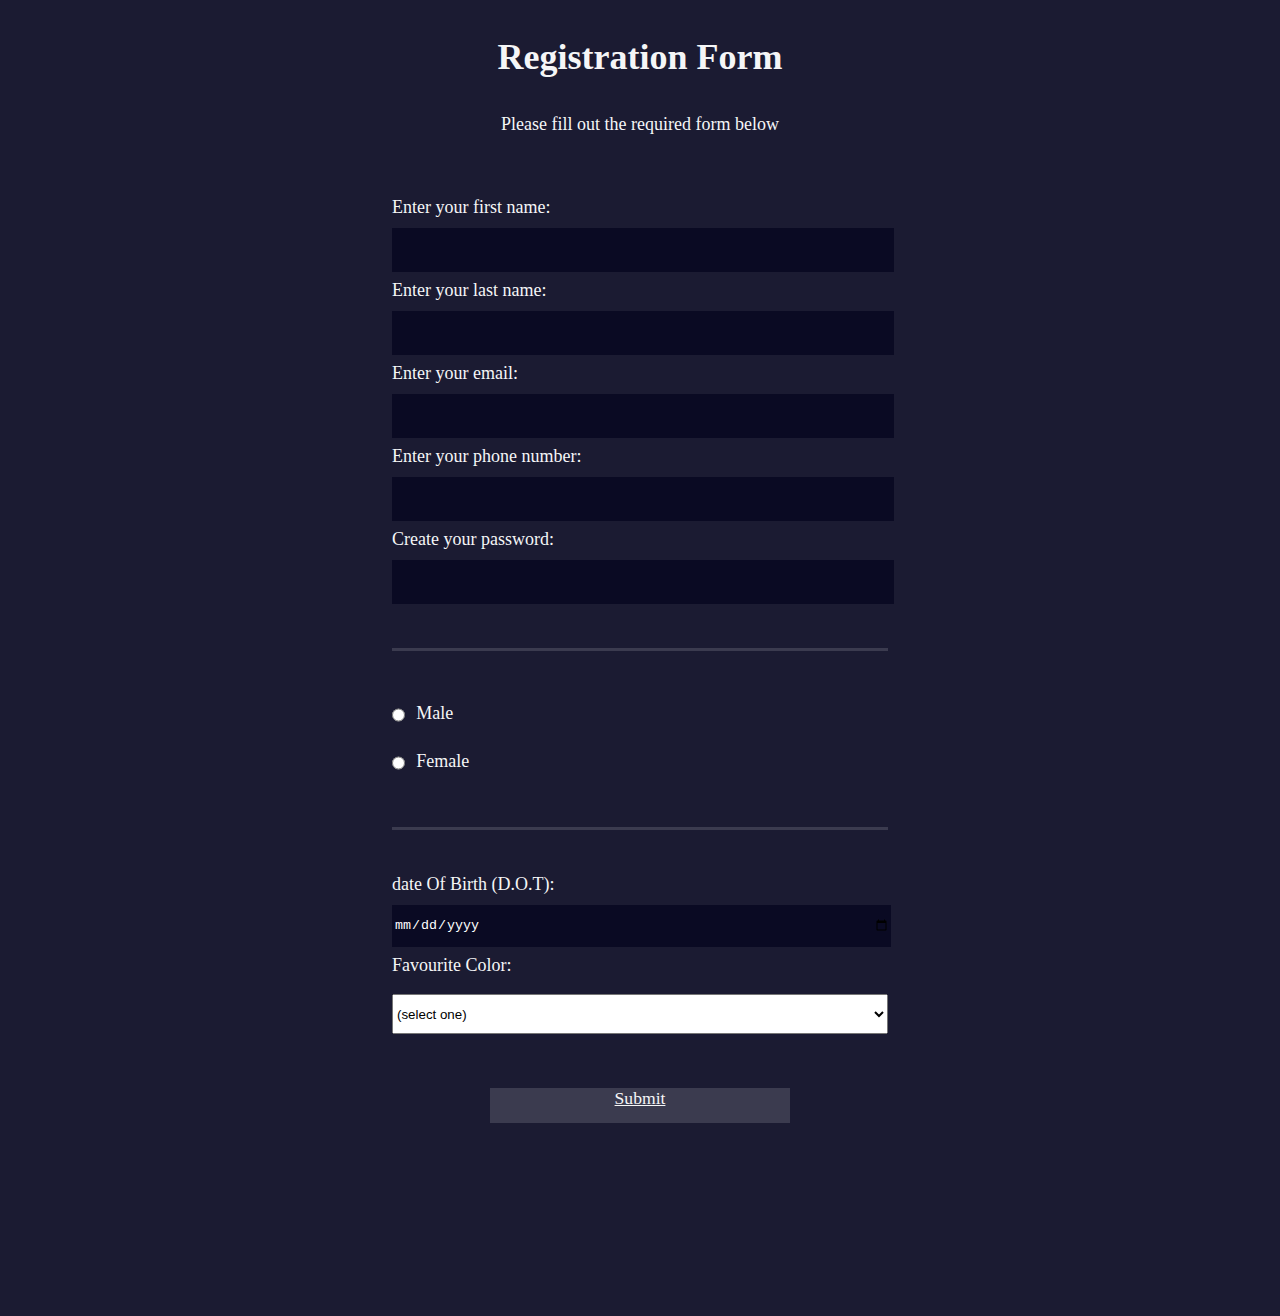
<file: registration form/index.html>
<!DOCTYPE html>
<html lang="en">
<head>
    <meta charset="UTF-8">
    <meta http-equiv="X-UA-Compatible" content="IE=edge">
    <meta name="viewport" content="width=device-width, initial-scale=1.0">
    <title>Registration Form</title>
    <link rel="stylesheet" href="style.css">
</head>
<body>
    <h1>Registration Form</h1>
    <p>Please fill out the required form below</p>

    <form action="">
        <fieldset>
            <label>Enter your first name: <input type="text" name="firstname" id="firstname" required></label>

            <label>Enter your last name: <input type="text" name="lastname" id="lastname"required></label>

            <label>Enter your email: <input type="email" name="email" id="email"required></label>

            <label>Enter your phone number: <input type="tel" name="phone" id="phone"required></label>

            <label>Create your password: <input type="password" name="password" id="psw" pattern="[a-z0-5]{8,}" required></label>
        </fieldset>

        <fieldset>
            <label><input class="inline" type="radio" name="gender" id="male" > Male</label>

            <label><input class="inline" type="radio" name="gender" id="female" > Female</label>

        </fieldset>

        <fieldset>

            <label> date Of Birth (D.O.T): <input type="date" name="age" id="age"></label>

            <label>Favourite Color:</label>
            <select name="" id="">
                <option value="">(select one)</option>
                <option value="1">Red</option>
                <option value="2">Green </option>
                <option value="3">Yellow </option>
                <option value="4">Blue </option>
                <option value="5">White </option>
                <option value="6">Violet </option>
                <option value="7">Purple </option>
                <option value="8">Black </option>
            </select>
            

        </fieldset>
        <a class="submit" href="/login.html">Submit</a>
    </form>

</body>
</html>
</file>
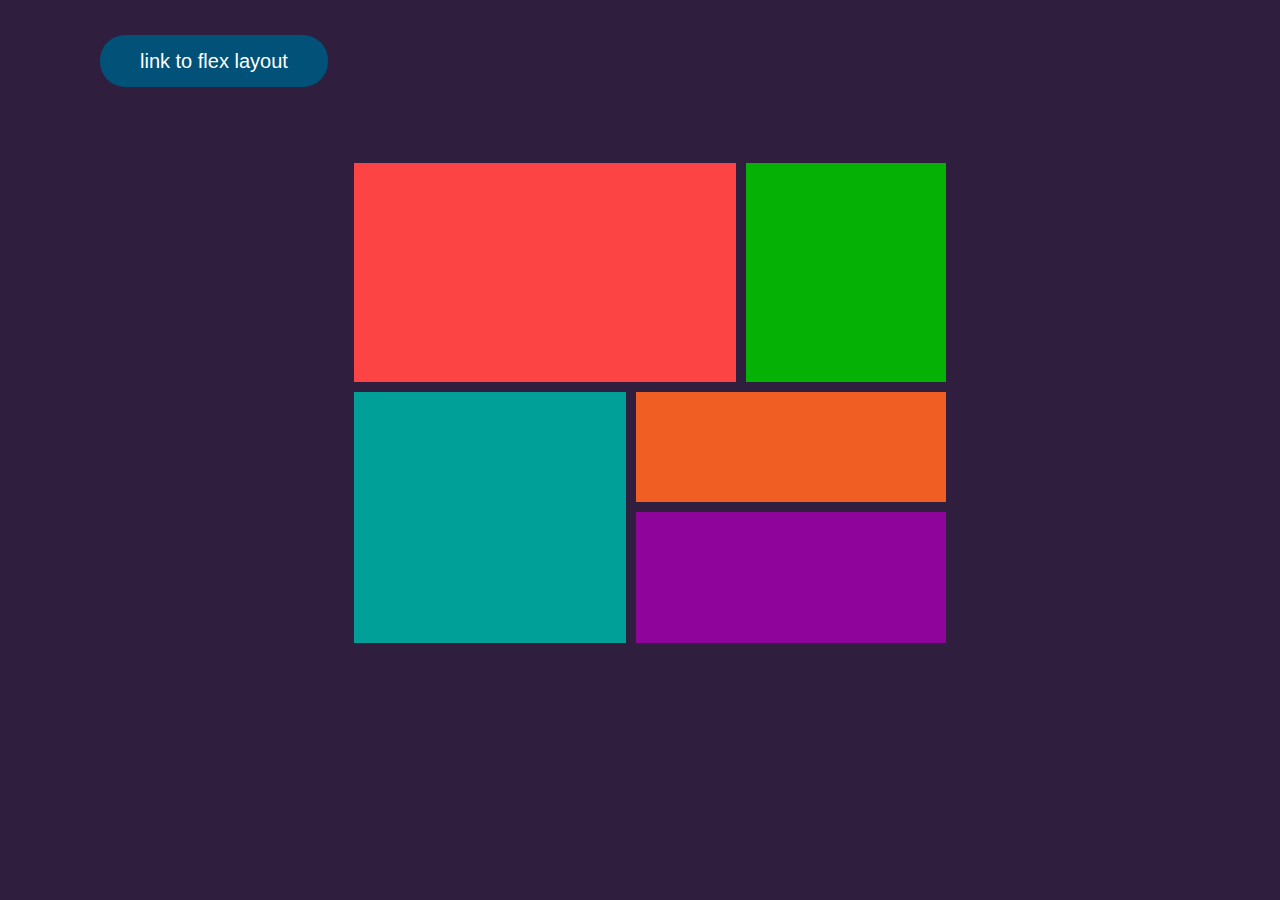
<file: layouts/grid.html>
<!DOCTYPE html>
<html lang="en">

<head>
  <meta charset="UTF-8">
  <meta http-equiv="X-UA-Compatible" content="IE=edge">
  <meta name="viewport" content="width=device-width, initial-scale=1.0">
  <link rel="stylesheet" href="style.css">
  <title>grid layout</title>
</head>

    
<body style="background-color: #2f1e3d; ">
  <div class="link">
    <a href="index.html">
      link to flex layout
    </a>
  </div>

  <div class="gridContainer">
    <div class="gridItem1"></div>
    <div class="gridItem2"></div>
    <div class="gridItem3"></div>
    <div class="gridItem4"></div>
    <div class="gridItem5"></div>
  </div>
</body>

</html>
</file>
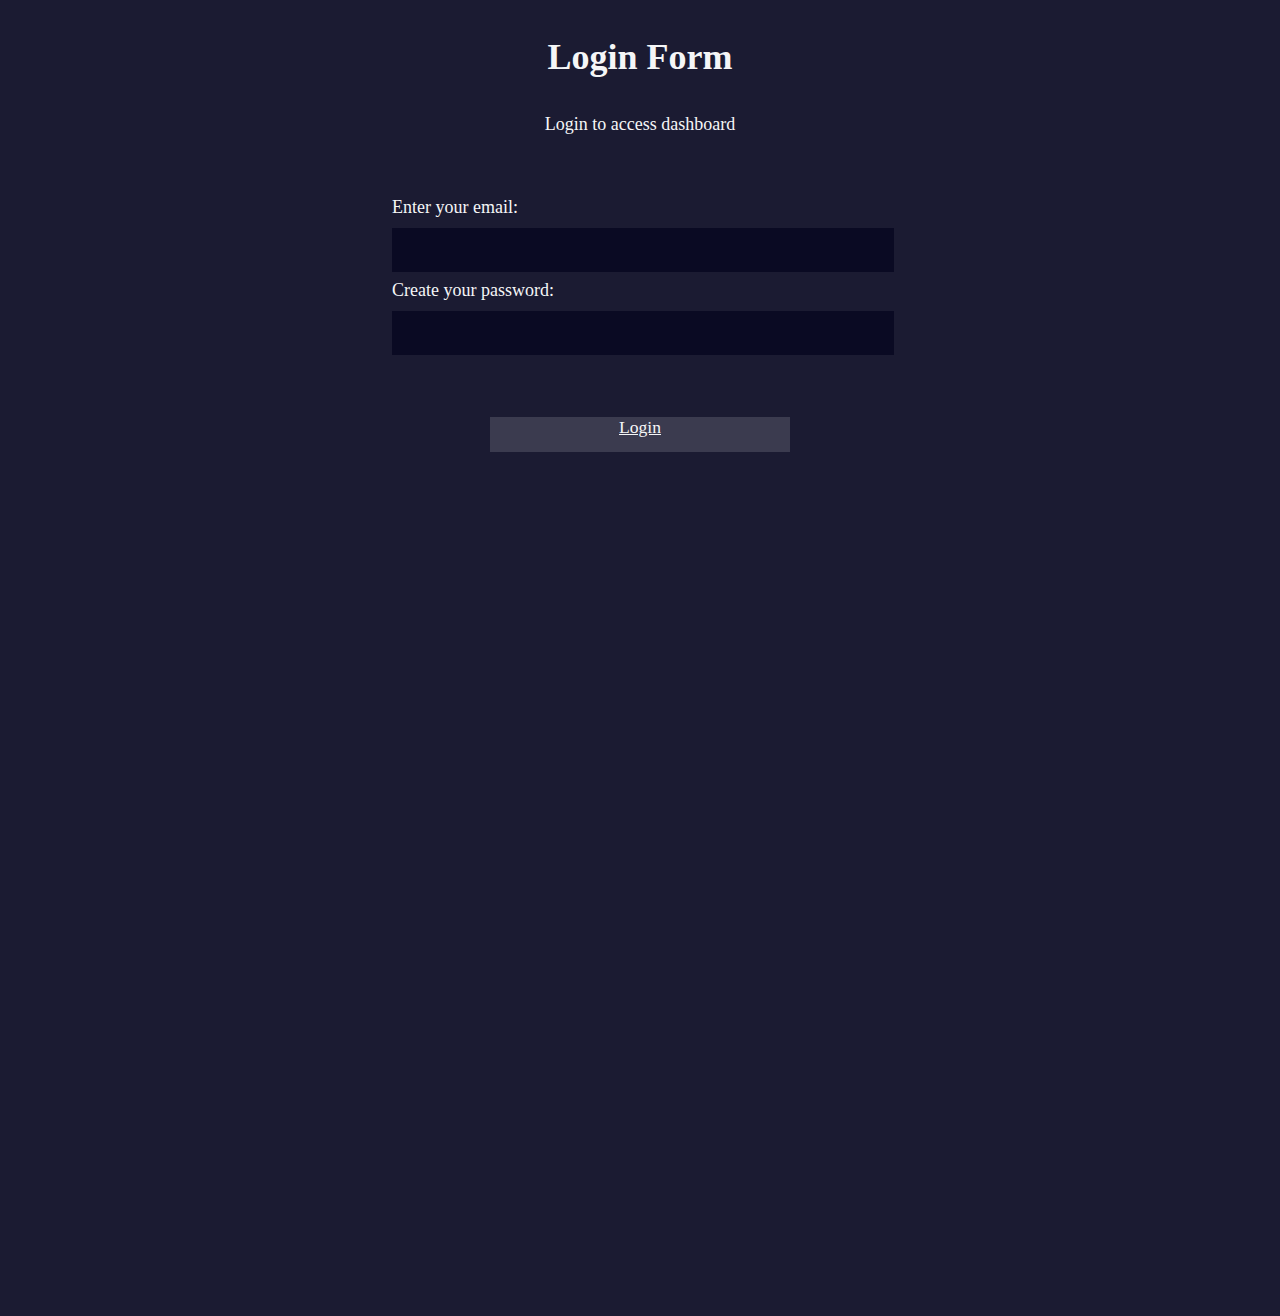
<file: registration form/login.html>
<!DOCTYPE html>
<html lang="en">
<head>
    <meta charset="UTF-8">
    <meta http-equiv="X-UA-Compatible" content="IE=edge">
    <meta name="viewport" content="width=device-width, initial-scale=1.0">
    <title>Login Form</title>
    <link rel="stylesheet" href="style.css">
</head>
<body>
    <h1>Login Form</h1>
    <p>Login to access dashboard</p>

    <form action="">
        <fieldset>

            <label>Enter your email: <input type="email" name="email" id="email"required></label>

            <label>Create your password: <input type="password" name="password" id="psw" pattern="[a-z0-5]{8,}" required></label>
        </fieldset>



        <a class="submit" href="/success.html">Login</a>
    </form>

</body>
</html>
</file>
<file: registration form/style.css>
body{
    background-color: #1b1b32;
    color: #f5f6f7;
    width: 100%;
    height: 100vw;
    margin: 0;
    font-family: Tahoma;
    font-size: 18px;
}

form{
    width: 60vw;
    max-width: 500px;
    min-width: 300px;
    margin: 0 auto;
    padding-bottom: 2em;
}

h1,p{
    margin: 1em auto;
    text-align: center;
}

fieldset{
    border: none;
    padding: 2em 0;

}
fieldset:not(:last-of-type) {
    border-bottom: 3px solid #3b3b4f;
  }

 label {
   display: block;
   margin: 0.5rem 0;
} 

input,
textarea,
select {
  margin: 10px 0 0 0;
	width: 100%;
  min-height: 3em;
}

input, textarea {
    background-color: #0a0a23;
    border: 1px solid #0a0a23;
    color: #ffffff;
  }

a{
    color: #f5f6f7;
}

.inline {
    width: unset;
    margin: 0 0.5em 0 0;
    vertical-align: middle;
}

.submit{
    display: block;
    width:60%;
    height:2em ;
    margin: 1em auto;
    font-size: 1.1rem;
    background-color: #3b3b4f;
    border-color: white;
    min-width: 300px;
    text-align: center;
  
}

.container{
    width: 500px;
    margin: auto;
    display: flex;
    flex-direction: column;
    justify-content: center;
    align-items: center;
    border: 2px solid #3b3b4f;
    border-radius: 7px;
    box-shadow: 1px 2px 7px rgba(225, 225, 225, 0.15);


}

.container h2{
    text-align: center;
    font-size: 50px;
}
.container p{
    font-size: 20px;
}
.container img{
    width: 200px;
    padding: auto;
    color: white;
    margin: 40px;
}

.container a{
    background-color: rgb(23, 204, 23);
    color: white;
    padding: 20px 60px;
    border-radius: 30px;
    font-size: 18px;
    text-decoration: none;
    margin-bottom: 20px;
    transition: .4s;
}

.container a:hover{
    border: 3px solid rgb(23, 204, 23);
    background-color: transparent;
    transition: .4s;
}
</file>
<file: layouts/style.css>
*{
  margin: 0;
  padding: 0;
  box-sizing: border-box;
}



/* FLEX LAYOUT STYLING */
body{
  font-size: 15px;
  background-color:  hsl(0, 0%, 95%);
}
.container{
  display: flex;
  margin: auto;
  margin-top: 100px;
  width: 850px;
  max-height: 900px;
  border-radius: 9px;
} 

.card1{
  background-color:hsl(31, 77%, 52%) ;
  border-top-left-radius: 6px;
  border-bottom-left-radius: 6px;
  padding: 40px;
}

.card2{
  background-color:hsl(184, 100%, 22%) ;
  padding: 40px;

  }

.card3{
  background-color:hsl(179, 100%, 13%) ;
  border-top-right-radius: 6px;
  border-bottom-right-radius: 6px;
  padding: 40px;
  
  
}

.title{
  font-family: 'Big Shoulders Display';
  font-weight: 700;
  font-size: 30px;
  color:  hsl(0, 0%, 95%);
  text-transform: uppercase;
  margin-top: 25px;
  margin-bottom: 25px;
}
.about{
  font-family: 'Lexend Deca';
  font-weight: 400;
  color:hsla(0, 0%, 100%, 0.75) ;
  margin-bottom: 90px;
}

a{
  font-family: 'Lexend Deca'; 
}

.btn1{
  text-decoration: none;
  background-color: hsl(0, 0%, 95%);
  color:hsl(31, 77%, 52%) ;
  padding: 9px 20px;
  border-radius: 20px;
  

}
.btn1:hover{
  border:2px solid hsl(0, 0%, 95%);
  background-color: transparent;
  color: hsl(0, 0%, 95%);
  
}

.btn2{
  text-decoration: none;
  background-color: hsl(0, 0%, 95%);
  color:hsl(184, 100%, 22%) ;
  padding: 9px 20px;
  border-radius: 20px;
}

.btn2:hover{
  border:2px solid hsl(0, 0%, 95%);
  background-color: transparent;
  color: hsl(0, 0%, 95%);
  
}
.btn3{
  text-decoration: none;
  background-color: hsl(0, 0%, 95%);
  color:hsl(179, 100%, 13%) ;
  padding: 9px 20px;
  border-radius: 20px;

}

.btn3:hover{
  border:2px solid hsl(0, 0%, 95%);
  background-color: transparent;
  color: hsl(0, 0%, 95%);
  
}


.link{
  margin-left: 100px;
  margin-top: 50px;
}

.link a{
  background-color: #015179;
  color: #fff;
  text-decoration: none;
  padding: 15px 40px;
  font-family: helvetica, 'serif';
  font-size:20px ;
  border-radius: 25px; 
}

.link a:hover{
  background-color: #e5f6ff;
  color: #015179;
  border: 2px solid #015179;
  
}

@media only screen and (max-width: 600px){
	.container {
		flex-direction: column;
		margin: 20px auto;
		width: 375px;
		max-width: 90%;
	}
	
	.card1{
		border-radius:  10px 10px 0 0;
	}
	.card3{
		border-radius: 0 0 10px 10px;
	}
}
/* FLEX LAYOUT STYLING END */


/* GRID LAYOUT STYLING */

.gridContainer{
    display: grid;
    grid-template-areas:
        'a a b'
        'c d d'
        'c e e';
    grid-gap: 10px;
    padding: 40px 5% 0;
    width: 80%;
    max-width: 700px;
    height: 500px;
    grid-template-columns: 47.5% 17.5% 35%;
    grid-template-rows: 47.5% 24% 28.5%;
    margin: auto;
    margin-top: 50px;

}

.gridItem1{
  background-color: rgb(252, 68, 68);
  grid-area: a;
}
.gridItem2{
  background-color: rgb(5, 177, 5);
  grid-area: b;

}
.gridItem3{
  background-color: rgb(0, 159, 151);
  grid-area: c;
  

}
.gridItem4{
  background-color: rgb(240, 94, 36);
  grid-area: d;
  

}
.gridItem5{
  background-color: rgb(143, 4, 155);
  grid-area: e;
  

  
}
</file>
